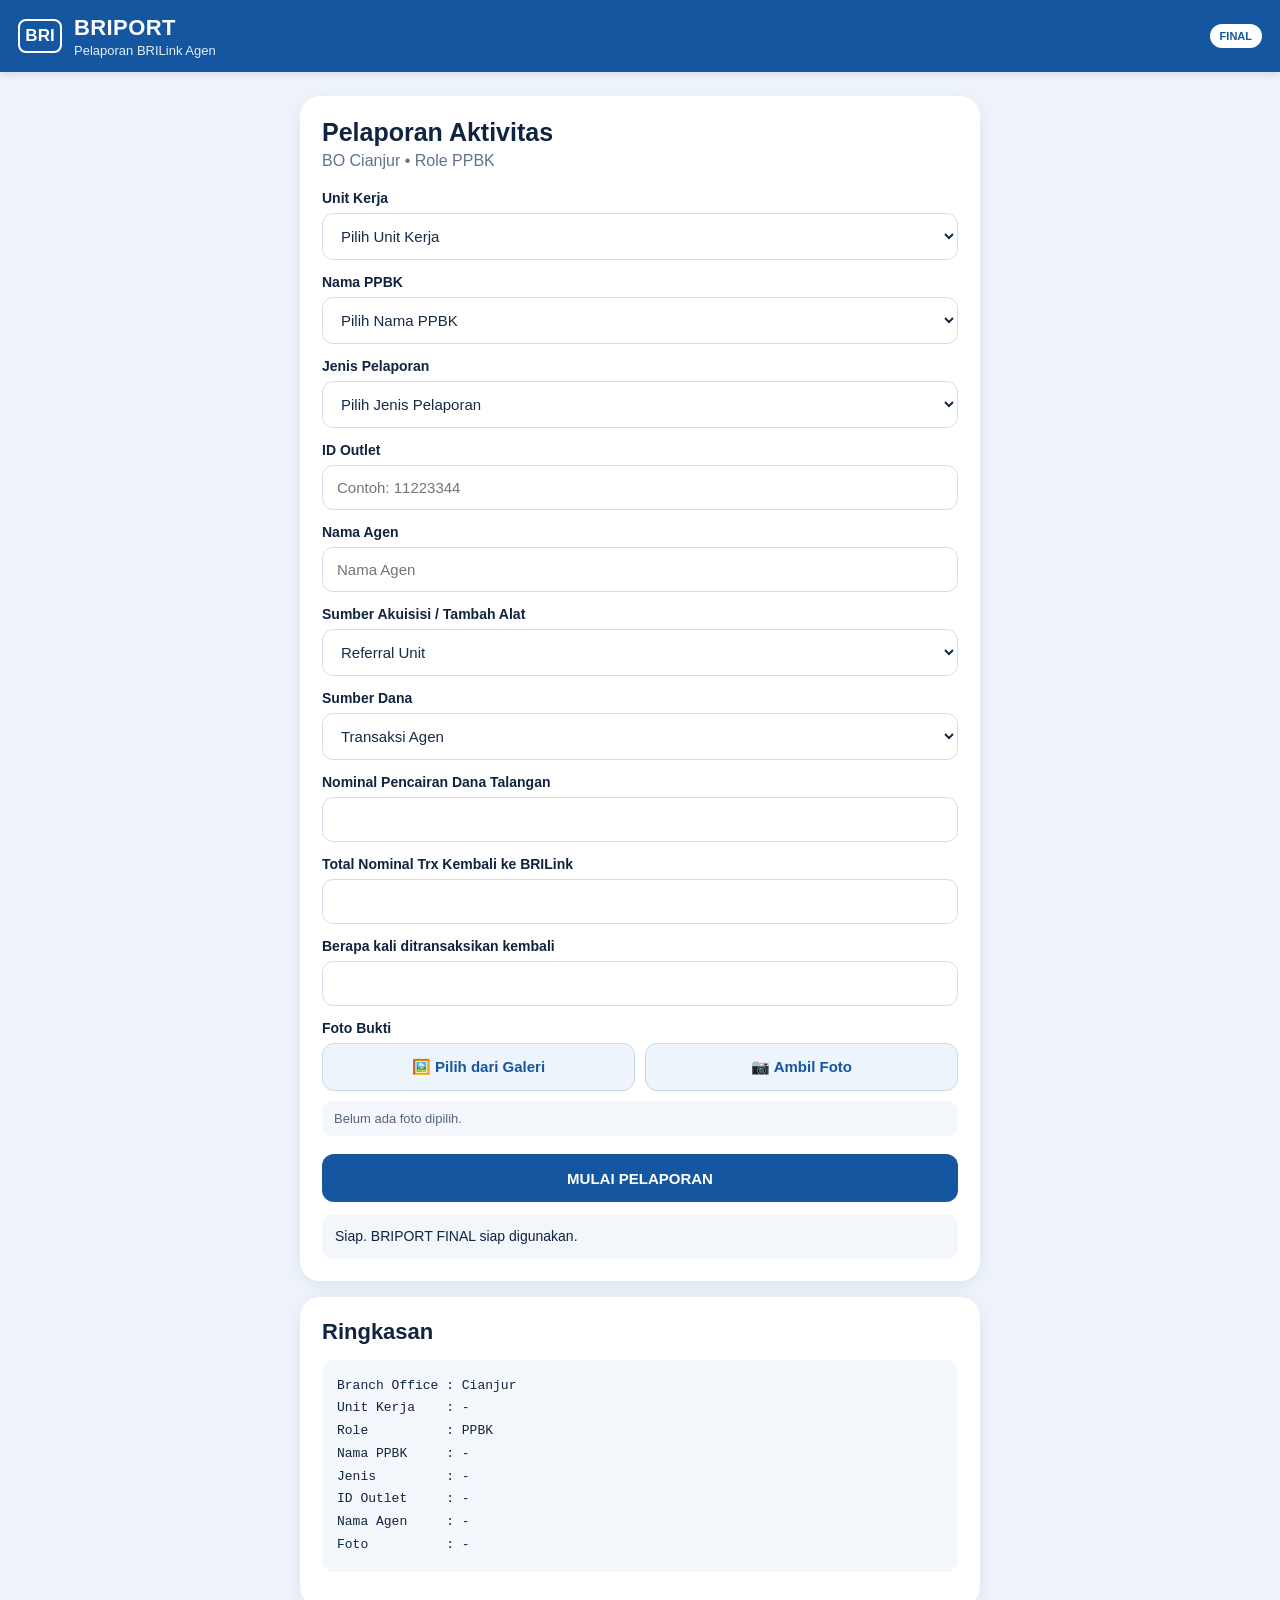
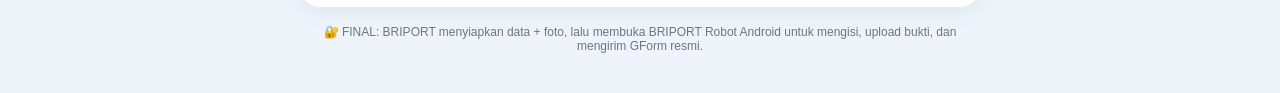
<file: pwa/index.html>
<!DOCTYPE html>
<html lang="id">
<head>
  <meta charset="UTF-8">
  <meta name="viewport" content="width=device-width, initial-scale=1.0">
  <meta name="theme-color" content="#1456A0">
  <link rel="manifest" href="manifest.json">
  <link rel="stylesheet" href="style.css">
  <title>BRIPORT — Pelaporan BRILink</title>
</head>
<body>
  <header class="topbar">
    <div class="brand">
      <div class="bri">BRI</div>
      <div>
        <div class="logo">BRIPORT</div>
        <div class="subtitle">Pelaporan BRILink Agen</div>
      </div>
    </div>
    <span class="test-badge">FINAL</span>
  </header>

  <main class="container">
    <section class="card">
      <h1>Pelaporan Aktivitas</h1>
      <p class="muted">BO Cianjur • Role PPBK</p>

      <label>Unit Kerja</label>
      <select id="unitKerja">
        <option value="">Pilih Unit Kerja</option>
      </select>

      <label>Nama PPBK</label>
      <select id="namaPPBK">
        <option value="">Pilih Nama PPBK</option>
      </select>

      <label>Jenis Pelaporan</label>
      <select id="jenisPelaporan">
        <option value="">Pilih Jenis Pelaporan</option>
      </select>

      <label>ID Outlet</label>
      <input id="idOutlet" type="text" inputmode="numeric" placeholder="Contoh: 11223344">

      <label>Nama Agen</label>
      <input id="namaAgen" type="text" placeholder="Nama Agen">

      <label>Sumber Akuisisi / Tambah Alat</label>
      <select id="sumberAkuisisi"><option>Referral Unit</option><option>SRC</option><option>BRIMOLA</option><option>BUMDes</option><option>KUD/Koperasi</option><option>Indogrosir</option><option>PNM</option></select>

      <label>Sumber Dana</label>
      <select id="sumberDana"><option>Transaksi Agen</option><option>Dana Talangan Bank Raya</option></select>

      <label>Nominal Pencairan Dana Talangan</label>
      <input id="nominalPencairan" type="number" inputmode="numeric">

      <label>Total Nominal Trx Kembali ke BRILink</label>
      <input id="trxKembali" type="number" inputmode="numeric">

      <label>Berapa kali ditransaksikan kembali</label>
      <input id="frekuensiKembali" type="number" inputmode="numeric">

      <label>Foto Bukti</label>

      <div class="photo-actions">
        <button id="galleryBtn" class="secondary-btn" type="button" onclick="openGallery()">
          🖼️ Pilih dari Galeri
        </button>
        <button id="cameraBtn" class="secondary-btn" type="button" onclick="openCamera()">
          📷 Ambil Foto
        </button>
      </div>

      <input id="galleryInput" class="hidden-input" type="file" accept="image/*">
      <input id="cameraInput" class="hidden-input" type="file" accept="image/*" capture="environment">

      <div id="photoName" class="photo-name">Belum ada foto dipilih.</div>
      <img id="preview" class="preview hidden" alt="Preview foto">

      <button id="submitBtn" class="primary-btn" type="button" onclick="submitReport()">MULAI PELAPORAN</button>

      <div id="status" class="status">Siap. BRIPORT FINAL siap digunakan.</div>
    </section>

    <section class="card">
      <h2>Ringkasan</h2>
      <pre id="summary">Belum ada data.</pre>
    </section>

    <p class="warning">🔐 FINAL: BRIPORT menyiapkan data + foto, lalu membuka BRIPORT Robot Android untuk mengisi, upload bukti, dan mengirim GForm resmi.</p>
  </main>

  <script src="app.js"></script>
</body>
</html>
</file>
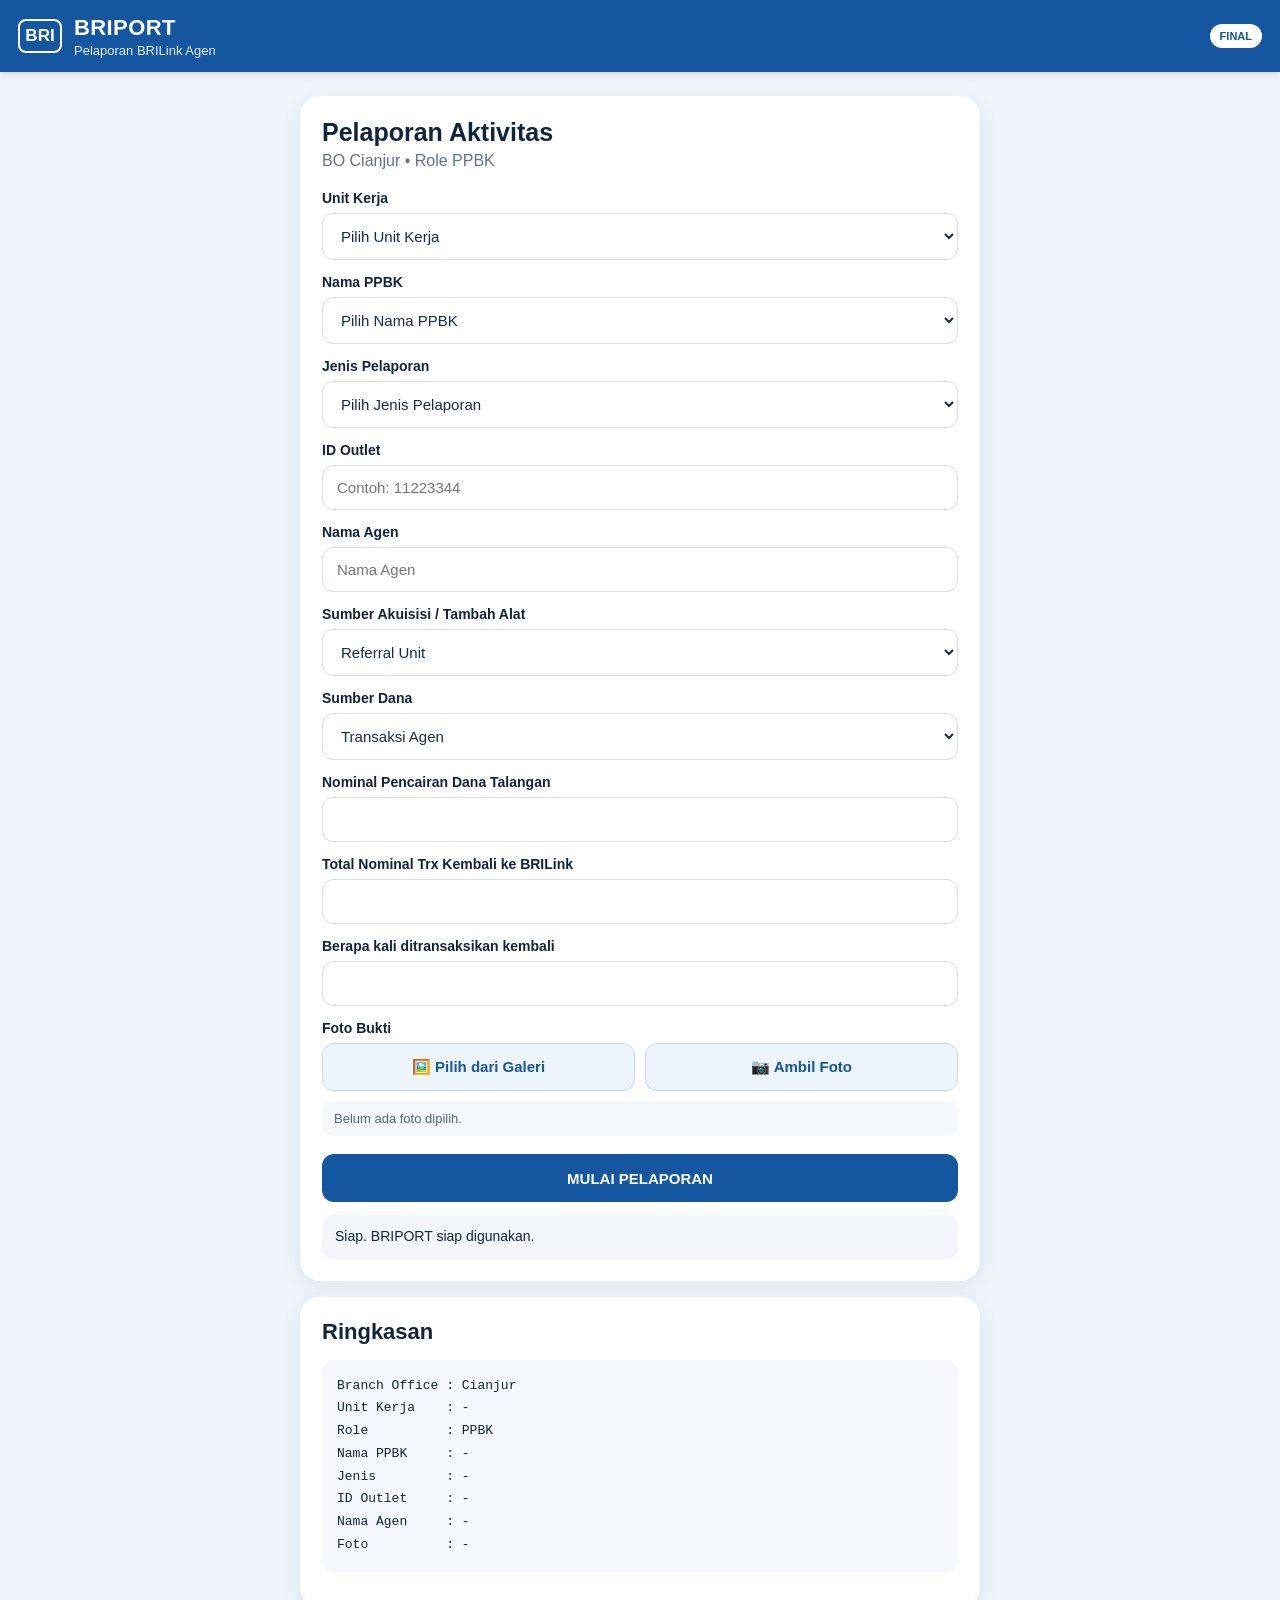
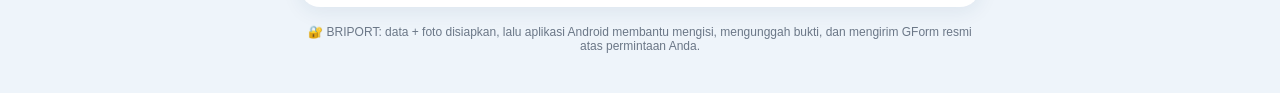
<file: BRIPORT_REPO_FINAL/pwa/index.html>
<!DOCTYPE html>
<html lang="id">
<head>
  <meta charset="UTF-8">
  <meta name="viewport" content="width=device-width, initial-scale=1.0">
  <meta name="theme-color" content="#1456A0">
  <link rel="manifest" href="manifest.json">
  <link rel="stylesheet" href="style.css">
  <title>BRIPORT — Pelaporan Aktivitas BRILink</title>
</head>
<body>
  <header class="topbar">
    <div class="brand">
      <div class="bri">BRI</div>
      <div>
        <div class="logo">BRIPORT</div>
        <div class="subtitle">Pelaporan BRILink Agen</div>
      </div>
    </div>
    <span class="test-badge">FINAL</span>
  </header>

  <main class="container">
    <section class="card">
      <h1>Pelaporan Aktivitas</h1>
      <p class="muted">BO Cianjur • Role PPBK</p>

      <label>Unit Kerja</label>
      <select id="unitKerja">
        <option value="">Pilih Unit Kerja</option>
      </select>

      <label>Nama PPBK</label>
      <select id="namaPPBK">
        <option value="">Pilih Nama PPBK</option>
      </select>

      <label>Jenis Pelaporan</label>
      <select id="jenisPelaporan">
        <option value="">Pilih Jenis Pelaporan</option>
      </select>

      <label>ID Outlet</label>
      <input id="idOutlet" type="text" inputmode="numeric" placeholder="Contoh: 11223344">

      <label>Nama Agen</label>
      <input id="namaAgen" type="text" placeholder="Nama Agen">

      <label>Sumber Akuisisi / Tambah Alat</label>
      <select id="sumberAkuisisi"><option>Referral Unit</option><option>SRC</option><option>BRIMOLA</option><option>BUMDes</option><option>KUD/Koperasi</option><option>Indogrosir</option><option>PNM</option></select>

      <label>Sumber Dana</label>
      <select id="sumberDana"><option>Transaksi Agen</option><option>Dana Talangan Bank Raya</option></select>

      <label>Nominal Pencairan Dana Talangan</label>
      <input id="nominalPencairan" type="number" inputmode="numeric">

      <label>Total Nominal Trx Kembali ke BRILink</label>
      <input id="trxKembali" type="number" inputmode="numeric">

      <label>Berapa kali ditransaksikan kembali</label>
      <input id="frekuensiKembali" type="number" inputmode="numeric">

      <label>Foto Bukti</label>

      <div class="photo-actions">
        <button id="galleryBtn" class="secondary-btn" type="button" onclick="openGallery()">
          🖼️ Pilih dari Galeri
        </button>
        <button id="cameraBtn" class="secondary-btn" type="button" onclick="openCamera()">
          📷 Ambil Foto
        </button>
      </div>

      <input id="galleryInput" class="hidden-input" type="file" accept="image/*">
      <input id="cameraInput" class="hidden-input" type="file" accept="image/*" capture="environment">

      <div id="photoName" class="photo-name">Belum ada foto dipilih.</div>
      <img id="preview" class="preview hidden" alt="Preview foto">

      <button id="submitBtn" class="primary-btn" type="button" onclick="submitReport()">MULAI PELAPORAN</button>
      <button id="openRobotBtn" class="secondary-btn hidden" type="button">📱 BUKA BRIPORT ROBOT</button>

      <div id="status" class="status">Siap. BRIPORT siap digunakan.</div>
    </section>

    <section class="card">
      <h2>Ringkasan</h2>
      <pre id="summary">Belum ada data.</pre>
    </section>

    <p class="warning">🔐 BRIPORT: data + foto disiapkan, lalu aplikasi Android membantu mengisi, mengunggah bukti, dan mengirim GForm resmi atas permintaan Anda.</p>
  </main>

  <script src="app.js"></script>
</body>
</html>
</file>
<file: pwa/style.css>
*{box-sizing:border-box}
body{margin:0;background:#eef4fa;color:#10233f;font-family:Arial,Helvetica,sans-serif}
.topbar{height:72px;background:#1456a0;color:#fff;display:flex;align-items:center;justify-content:space-between;padding:0 18px;box-shadow:0 2px 8px rgba(0,0,0,.12)}
.brand{display:flex;align-items:center;gap:12px}
.bri{width:44px;height:34px;border:2px solid #fff;border-radius:8px;display:flex;align-items:center;justify-content:center;font-weight:800;font-size:17px}
.logo{font-size:22px;font-weight:800;letter-spacing:.4px}
.subtitle{font-size:13px;opacity:.9;margin-top:2px}
.test-badge{background:#fff;color:#1456a0;font-size:11px;font-weight:800;border-radius:20px;padding:6px 10px}
.container{width:min(680px,94%);margin:24px auto 40px}
.card{background:#fff;border-radius:20px;padding:22px;margin-bottom:16px;box-shadow:0 5px 20px rgba(20,60,100,.08)}
h1{margin:0 0 5px;font-size:25px}
h2{margin:0 0 15px;font-size:22px}
.muted{margin:0 0 20px;color:#60728b}
label{display:block;margin:14px 0 7px;font-weight:700;font-size:14px}
select,input{width:100%;padding:13px 14px;border:1px solid #d5deea;border-radius:11px;background:#fff;font-size:15px;color:#162b46;outline:none}
select:focus,input:focus{border-color:#1456a0;box-shadow:0 0 0 3px rgba(20,86,160,.10)}
input[type=file]{padding:10px}
.preview{width:100%;max-height:280px;object-fit:contain;margin-top:12px;border-radius:12px;background:#f1f5f9}
.hidden{display:none}
button{width:100%;margin-top:18px;border:0;border-radius:12px;padding:14px;background:#1456a0;color:#fff;font-size:15px;font-weight:800;cursor:pointer;min-height:48px}
button:active{transform:scale(.99)}
button:disabled{opacity:.7;cursor:wait}
.status{margin-top:13px;background:#f3f6fa;border-radius:11px;padding:12px 13px;font-size:14px;line-height:1.4}
.status.success{background:#eaf8ef;color:#146b35}
.status.error{background:#fff0f0;color:#a21d1d}
.status.loading{background:#eef5ff;color:#1456a0}
pre{white-space:pre-wrap;background:#f4f7fb;border-radius:12px;padding:15px;line-height:1.75;font-size:13px;overflow:auto}
.warning{text-align:center;color:#6b7787;font-size:12px;margin:18px 5px}
@media(max-width:480px){.topbar{height:68px}.container{margin-top:16px}.card{padding:18px}h1{font-size:22px}}

.photo-actions{display:grid;grid-template-columns:1fr 1fr;gap:10px}
.secondary-btn{margin-top:0;background:#eef4fb;color:#1456a0;border:1px solid #cbd9e8;font-weight:800}
.primary-btn{background:#1456a0;color:#fff}
.hidden-input{display:none}
.photo-name{margin-top:10px;padding:10px 12px;background:#f4f7fb;border-radius:10px;font-size:13px;color:#52657d;word-break:break-word}
@media(max-width:480px){.photo-actions{grid-template-columns:1fr}}
</file>
<file: BRIPORT_REPO_FINAL/pwa/style.css>
*{box-sizing:border-box}
body{margin:0;background:#eef4fa;color:#10233f;font-family:Arial,Helvetica,sans-serif}
.topbar{height:72px;background:#1456a0;color:#fff;display:flex;align-items:center;justify-content:space-between;padding:0 18px;box-shadow:0 2px 8px rgba(0,0,0,.12)}
.brand{display:flex;align-items:center;gap:12px}
.bri{width:44px;height:34px;border:2px solid #fff;border-radius:8px;display:flex;align-items:center;justify-content:center;font-weight:800;font-size:17px}
.logo{font-size:22px;font-weight:800;letter-spacing:.4px}
.subtitle{font-size:13px;opacity:.9;margin-top:2px}
.test-badge{background:#fff;color:#1456a0;font-size:11px;font-weight:800;border-radius:20px;padding:6px 10px}
.container{width:min(680px,94%);margin:24px auto 40px}
.card{background:#fff;border-radius:20px;padding:22px;margin-bottom:16px;box-shadow:0 5px 20px rgba(20,60,100,.08)}
h1{margin:0 0 5px;font-size:25px}
h2{margin:0 0 15px;font-size:22px}
.muted{margin:0 0 20px;color:#60728b}
label{display:block;margin:14px 0 7px;font-weight:700;font-size:14px}
select,input{width:100%;padding:13px 14px;border:1px solid #d5deea;border-radius:11px;background:#fff;font-size:15px;color:#162b46;outline:none}
select:focus,input:focus{border-color:#1456a0;box-shadow:0 0 0 3px rgba(20,86,160,.10)}
input[type=file]{padding:10px}
.preview{width:100%;max-height:280px;object-fit:contain;margin-top:12px;border-radius:12px;background:#f1f5f9}
.hidden{display:none}
button{width:100%;margin-top:18px;border:0;border-radius:12px;padding:14px;background:#1456a0;color:#fff;font-size:15px;font-weight:800;cursor:pointer;min-height:48px}
button:active{transform:scale(.99)}
button:disabled{opacity:.7;cursor:wait}
.status{margin-top:13px;background:#f3f6fa;border-radius:11px;padding:12px 13px;font-size:14px;line-height:1.4}
.status.success{background:#eaf8ef;color:#146b35}
.status.error{background:#fff0f0;color:#a21d1d}
.status.loading{background:#eef5ff;color:#1456a0}
pre{white-space:pre-wrap;background:#f4f7fb;border-radius:12px;padding:15px;line-height:1.75;font-size:13px;overflow:auto}
.warning{text-align:center;color:#6b7787;font-size:12px;margin:18px 5px}
@media(max-width:480px){.topbar{height:68px}.container{margin-top:16px}.card{padding:18px}h1{font-size:22px}}

.photo-actions{display:grid;grid-template-columns:1fr 1fr;gap:10px}
.secondary-btn{margin-top:0;background:#eef4fb;color:#1456a0;border:1px solid #cbd9e8;font-weight:800}
.primary-btn{background:#1456a0;color:#fff}
.hidden-input{display:none}
.photo-name{margin-top:10px;padding:10px 12px;background:#f4f7fb;border-radius:10px;font-size:13px;color:#52657d;word-break:break-word}
@media(max-width:480px){.photo-actions{grid-template-columns:1fr}}
</file>
